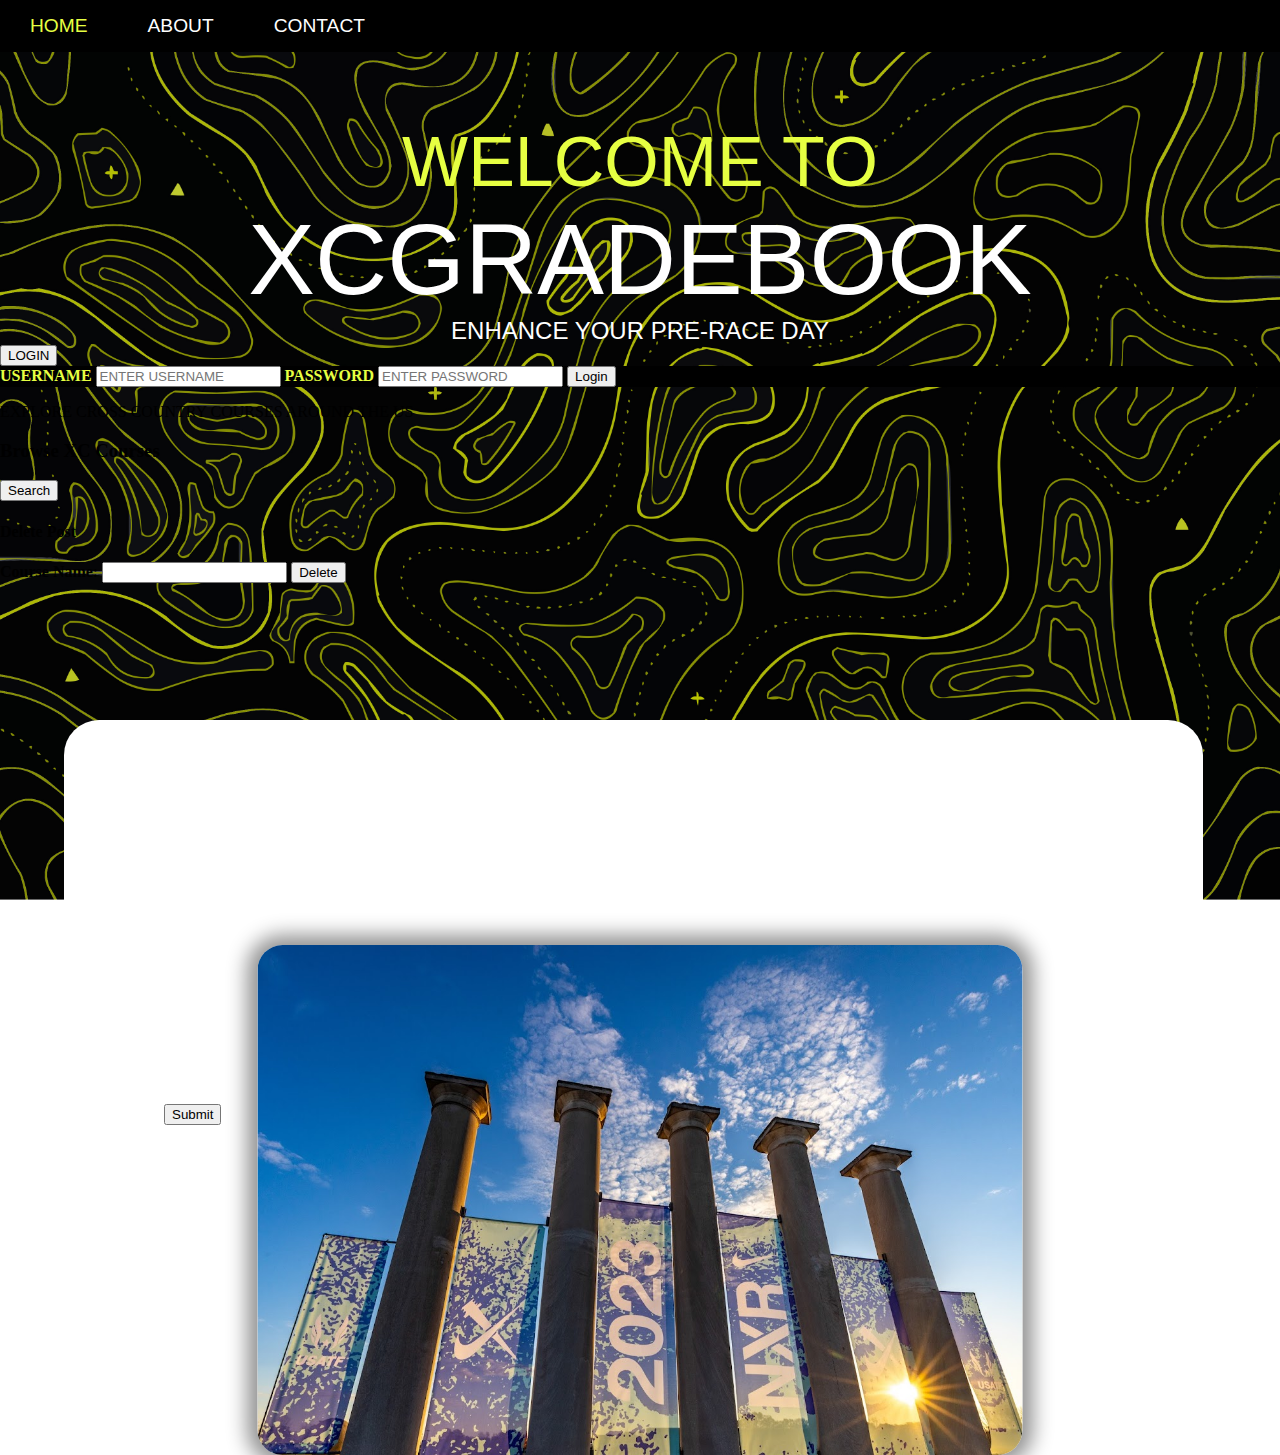
<file: Maven Project/XCGradbook/demo/target/demo/index.html>
<html>
<head>
    <link rel="stylesheet" href="WebStyle.css">
</head>
<body>
    <div class="nav">
        <a href="index.html">HOME</a>
        <a href="about.html">ABOUT</a>
        <a href="contact.html">CONTACT</a>
    </div>
    <div class="welc">WELCOME TO</div>
    <div class="title">XCGRADEBOOK</div> 
    <div class="descript">
        ENHANCE YOUR PRE-RACE DAY 
    </div>
<button
onclick="document.getElementById('id1').style.display='block'">LOGIN</button>

<div id="id1" class="loginBut">
    <span onclick="document.getElementById('id1').style.display='none'"
    class="close" title="closeWindow">%times;</span>
</div>

<form action="userLogin" method="post">
<div class="container1">
    <label for="user"><b>USERNAME</b><label>
    <input type="text" placeholder="ENTER USERNAME" name="user" required>
    <label for="password"><b>PASSWORD</b></label>
    <input type="passw" placeholder="ENTER PASSWORD" name="pass" required>

    <button type="submit">Login</button>
</div>
</form>
<div class="container3">
    <div class="postForm">
    <form action="browse">
        Course name: <input type="text" name="CourseName"><br>
        Course Difficulty (1-10): <input type="text" name="dif"><br>
        Course Distance: <input type="text" name="dist"><br>
        upload image: <input type="file" name="imgLink"><br>
        <input type="submit">
    </form>
    </div>
</div>
<div class="containerSlide">
    <div class="wrapper">
        <img src="img1.jpg">
        <img src="img2.jpg">
        <img src="img3.jpg">
        <img src="img4.jpg">
    </div>
</div>
    <div class="explore">
        EXPLORE CROSS COUNTRY COURSES AROUND THE US<br>
    </div>
    <div>
    <h3>Browse XC Courses</h3>
    <form action="post">
        <input type="submit" value="Search">
    </form>
    </div>
    <div>
    <h4>Delete Post<h4>
    <form action ="delete">
        Course Name: <input type="text" name="Xpost">
        <input type="submit" value="Delete">
    </form>
    </div>
</body>
</html>
</file>
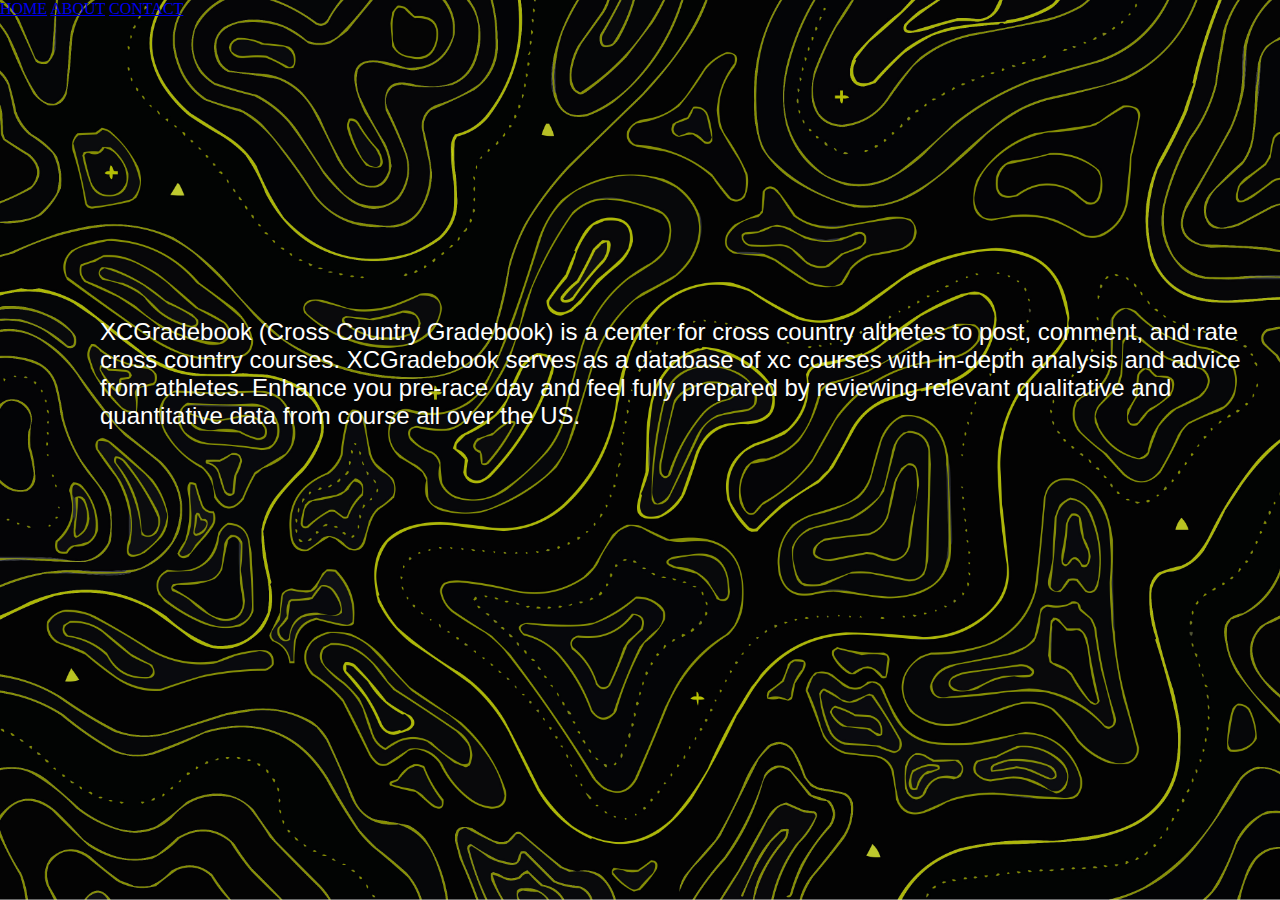
<file: Maven Project/XCGradbook/demo/target/demo/about.html>
<html>
<head>
    <link href="https://fonts.googleapis.com/css2?family=Jua&display=swap" rel="stylesheet">
    <link rel="stylesheet" href="WebStyle.css">
</head>
<body>
<div class="nav2">
    <a href="index.html">HOME</a>
    <a href="about.html">ABOUT</a>
    <a href="contact.html">CONTACT</a>
</div>
<div class="aboutme">
    XCGradebook (Cross Country Gradebook) is a center for cross country althetes to post, comment, 
    and rate cross country courses. XCGradebook serves as a database of xc courses with in-depth analysis
    and advice from athletes. Enhance you pre-race day and feel fully prepared by
    reviewing relevant qualitative and quantitative data from course all over the US.
</div>
</body>
</html>
</file>
<file: Maven Project/XCGradbook/demo/target/demo/WebStyle.css>
.nav {
    overflow: hidden;
    background-color: black;
} 

body {
    background-image: url(background.jpg);
    background-repeat: no-repeat;
    background-attachment: fixed;
    background-size: cover;
    margin: 0;
    padding: 0;
  }
  
.nav div {
    width: 100%;
    position: sticky;
  }
  
.nav a {
    float: left;
    color: white;
    text-align: center;
    font-size: larger;
    text-decoration: none;
    padding: 15px 30px;
    font-family: 'Franklin Gothic Medium', 'Arial Narrow', Arial, sans-serif;
} 

.nav a:hover {
    color: hsl(68, 100%, 63%);
}

.welc {
    padding-top: 70px;
    text-align: center;
    color: hsl(68, 100%, 63%);
    font-size: 70px;
    font-family: 'Franklin Gothic Medium', 'Arial Narrow', Arial, sans-serif;
}

.title {
    text-align: center;
    color: white;
    font-size: 100px;
    font-family: 'Franklin Gothic Medium', 'Arial Narrow', Arial, sans-serif;
    animation: 2s fadeIn;
}

.descript {
    font-family: 'Franklin Gothic Medium', 'Arial Narrow', Arial, sans-serif;
    color: white;
    font-size: x-large;
    text-align: center;
    animation: 4s fadeIn2;
}

@keyframes fadeIn {
    0% {
      transform: translateY(100%);
      opacity: 0;
    }
    20% {
        transform: translateY(100%);
        opacity: 0;
    }
    100% {
      transform: translateY(0%);
      opacity: 1;
    }
}

@keyframes fadeIn2 {
    0% {
        transform: translateY(100%);
        opacity: 0;
    }
    30% {
        transform: translateY(100%);
        opacity: 0;
    }
    60% {
        transform: translateY(100%);
        opacity: 0;
    }
    100% {
        transform: translateY(0%);
        opacity: 1;
    }
}

@keyframes colorShift {
    0%, 100% {
        color: white;
    }
    50% {
        color: #e6ff42;
    }
}

.aboutme {
    padding-top: 300px;
    padding-left: 100px;
    color: white;
    font-size: x-large;
    font-family: 'Franklin Gothic Medium', 'Arial Narrow', Arial, sans-serif;
    animation: 1s fadeIn;
}

.postForm {
    font-family: 'Franklin Gothic Medium', 'Arial Narrow', Arial, sans-serif;
    padding-left: 100px;
    padding-top: 300px;
    color: white;
}

.containerSlide {
    width: 85vmin;
    position: absolute;
    transform: translate(-50%,-50%);
    top: 1200px;
    left: 50%;
    overflow: hidden;
    border-radius: 25px;
    box-shadow: 0px 0px 20px 10px rgba(0, 0, 0, 0.432);
}

.container1 {
    background-color: black;
    color: #e6ff42;

}

.loginBut {
    display: none;
    position: fixed;
    z-index: 1;
    left: 0;
    top: 0;
    width: 100%;
    height: 100%;
    overflow: auto;
    background-color: white;
    background-color: black;
    padding-top: 60pxS;
}

.close {
    position: absolute;
    right: 25px;
    top: 0;
    color: white;
    font-size: 35px;
}

.container3 {
    top: 80%;
    left: 5%;
    background-color:white;
    width: 89%;
    height: 400px;
    position: absolute;
    border-radius: 35px;
}

@keyframes slideshow {
    0% {
        transform: translate(0);
    }
    25% {
        transform: translate(0);
    }
    30% {
        transform: translate(-100%);
    }
    50% {
        transform: translate(-100%);
    }
    55% {
        transform: translate(-200%);
    }
    75% {
        transform: translate(-200%);
    }
    80% {
        transform: translate(-300%);
    }
    95% {
        transform: translate(-300%);
    }
    100% {
        transform: translate(0);
    }

}

.wrapper {
    width: 100%;
    display: flex;
    animation: slideshow 30s infinite;
}

img {
    width: 100%;
}
</file>
